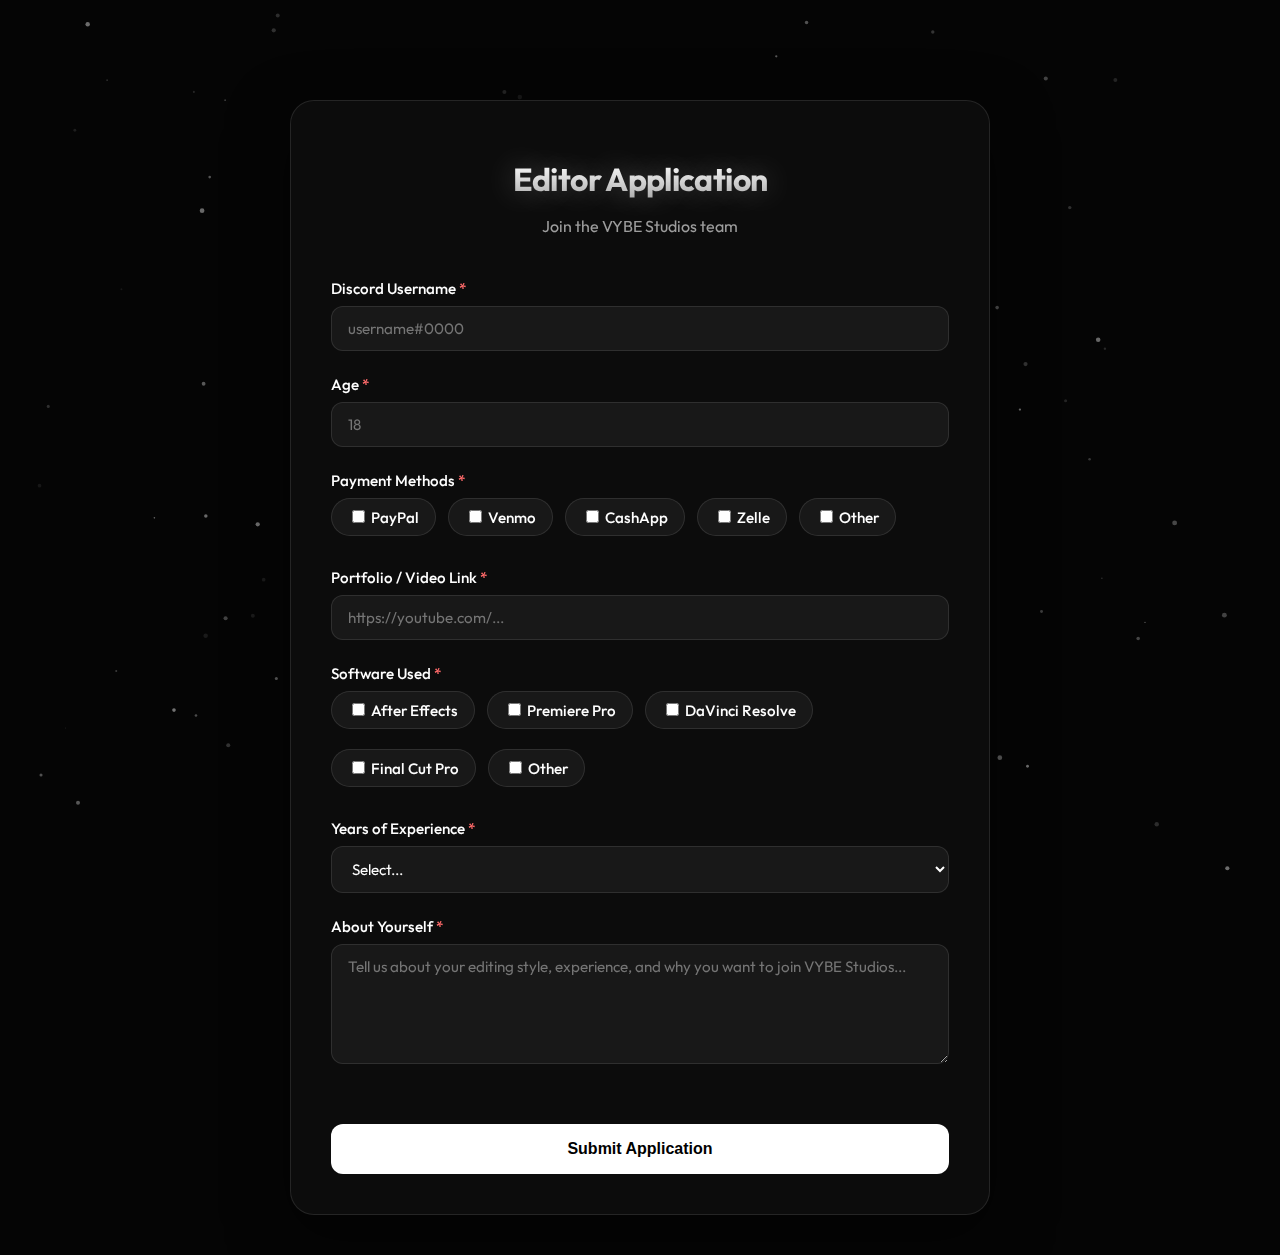
<file: apply.html>
<!doctype html>
<html lang="en">

<head>
    <meta charset="UTF-8" />
    <meta name="viewport" content="width=device-width, initial-scale=1" />
    <title>Editor Application — VYBE Studios</title>

    <!-- Favicon -->
    <link rel="icon" type="image/png" href="logo_new.png">
    <link rel="shortcut icon" type="image/png" href="logo_new.png">
    <link rel="apple-touch-icon" href="logo_new.png">

    <link rel="preconnect" href="https://fonts.googleapis.com">
    <link rel="preconnect" href="https://fonts.gstatic.com" crossorigin>
    <link href="https://fonts.googleapis.com/css2?family=Outfit:wght@300;500;700&display=swap" rel="stylesheet">

    <link rel="stylesheet" href="style.css">
    <style>
        .application-container {
            min-height: 100vh;
            display: flex;
            align-items: center;
            justify-content: center;
            padding: 100px 20px 40px;
        }

        .application-form {
            max-width: 700px;
            width: 100%;
            background: rgba(255, 255, 255, 0.03);
            backdrop-filter: blur(30px);
            -webkit-backdrop-filter: blur(30px);
            border: 1px solid rgba(255, 255, 255, 0.1);
            border-radius: 24px;
            padding: 40px;
            box-shadow: 0 20px 60px rgba(0, 0, 0, 0.5);
        }

        .application-form h1 {
            font-size: 2rem;
            margin-bottom: 10px;
            text-align: center;
        }

        .application-form .subtitle {
            text-align: center;
            color: rgba(255, 255, 255, 0.6);
            margin-bottom: 40px;
        }

        .form-group {
            margin-bottom: 24px;
        }

        .form-group label {
            display: block;
            margin-bottom: 8px;
            font-weight: 500;
            font-size: 0.95rem;
        }

        .form-group label .required {
            color: #ff6b6b;
        }

        .form-group input[type="text"],
        .form-group input[type="number"],
        .form-group input[type="url"],
        .form-group select,
        .form-group textarea {
            width: 100%;
            padding: 12px 16px;
            background: rgba(255, 255, 255, 0.05);
            border: 1px solid rgba(255, 255, 255, 0.1);
            border-radius: 12px;
            color: #fff;
            font-family: 'Outfit', sans-serif;
            font-size: 0.95rem;
            transition: all 0.3s ease;
        }

        .form-group input:focus,
        .form-group select:focus,
        .form-group textarea:focus {
            outline: none;
            border-color: rgba(255, 255, 255, 0.3);
            background: rgba(255, 255, 255, 0.08);
        }

        .form-group textarea {
            resize: vertical;
            min-height: 120px;
        }

        .checkbox-group {
            display: flex;
            flex-wrap: wrap;
            gap: 12px;
            margin-top: 8px;
        }

        .checkbox-item {
            display: flex;
            align-items: center;
            gap: 8px;
            padding: 8px 16px;
            background: rgba(255, 255, 255, 0.05);
            border: 1px solid rgba(255, 255, 255, 0.1);
            border-radius: 20px;
            cursor: pointer;
            transition: all 0.3s ease;
        }

        .checkbox-item:hover {
            background: rgba(255, 255, 255, 0.08);
            border-color: rgba(255, 255, 255, 0.2);
        }

        .checkbox-item input[type="checkbox"] {
            cursor: pointer;
        }

        .submit-btn {
            width: 100%;
            padding: 16px;
            background: #fff;
            color: #000;
            border: none;
            border-radius: 12px;
            font-size: 1rem;
            font-weight: 600;
            cursor: pointer;
            transition: all 0.3s ease;
            margin-top: 32px;
        }

        .submit-btn:hover {
            transform: translateY(-2px);
            box-shadow: 0 8px 30px rgba(255, 255, 255, 0.3);
        }

        .submit-btn:disabled {
            opacity: 0.5;
            cursor: not-allowed;
            transform: none;
        }

        .success-message,
        .error-message {
            padding: 16px;
            border-radius: 12px;
            margin-top: 20px;
            text-align: center;
            display: none;
        }

        .success-message {
            background: rgba(76, 175, 80, 0.2);
            border: 1px solid rgba(76, 175, 80, 0.5);
            color: #4caf50;
        }

        .error-message {
            background: rgba(244, 67, 54, 0.2);
            border: 1px solid rgba(244, 67, 54, 0.5);
            color: #f44336;
        }
    </style>
</head>

<body>
    <canvas id="bg-canvas"></canvas>

    <div class="application-container">
        <form class="application-form" id="applicationForm">
            <h1>Editor Application</h1>
            <p class="subtitle">Join the VYBE Studios team</p>

            <div class="form-group">
                <label>Discord Username <span class="required">*</span></label>
                <input type="text" name="discord" placeholder="username#0000" required>
            </div>

            <div class="form-group">
                <label>Age <span class="required">*</span></label>
                <input type="number" name="age" min="13" max="99" placeholder="18" required>
            </div>

            <div class="form-group">
                <label>Payment Methods <span class="required">*</span></label>
                <div class="checkbox-group">
                    <label class="checkbox-item">
                        <input type="checkbox" name="payment" value="PayPal">
                        <span>PayPal</span>
                    </label>
                    <label class="checkbox-item">
                        <input type="checkbox" name="payment" value="Venmo">
                        <span>Venmo</span>
                    </label>
                    <label class="checkbox-item">
                        <input type="checkbox" name="payment" value="CashApp">
                        <span>CashApp</span>
                    </label>
                    <label class="checkbox-item">
                        <input type="checkbox" name="payment" value="Zelle">
                        <span>Zelle</span>
                    </label>
                    <label class="checkbox-item">
                        <input type="checkbox" name="payment" value="Other">
                        <span>Other</span>
                    </label>
                </div>
            </div>

            <div class="form-group">
                <label>Portfolio / Video Link <span class="required">*</span></label>
                <input type="url" name="portfolio" placeholder="https://youtube.com/..." required>
            </div>

            <div class="form-group">
                <label>Software Used <span class="required">*</span></label>
                <div class="checkbox-group">
                    <label class="checkbox-item">
                        <input type="checkbox" name="software" value="After Effects">
                        <span>After Effects</span>
                    </label>
                    <label class="checkbox-item">
                        <input type="checkbox" name="software" value="Premiere Pro">
                        <span>Premiere Pro</span>
                    </label>
                    <label class="checkbox-item">
                        <input type="checkbox" name="software" value="DaVinci Resolve">
                        <span>DaVinci Resolve</span>
                    </label>
                    <label class="checkbox-item">
                        <input type="checkbox" name="software" value="Final Cut Pro">
                        <span>Final Cut Pro</span>
                    </label>
                    <label class="checkbox-item">
                        <input type="checkbox" name="software" value="Other">
                        <span>Other</span>
                    </label>
                </div>
            </div>

            <div class="form-group">
                <label>Years of Experience <span class="required">*</span></label>
                <select name="experience" required>
                    <option value="">Select...</option>
                    <option value="Less than 1 year">Less than 1 year</option>
                    <option value="1-2 years">1-2 years</option>
                    <option value="2-3 years">2-3 years</option>
                    <option value="3-5 years">3-5 years</option>
                    <option value="5+ years">5+ years</option>
                </select>
            </div>

            <div class="form-group">
                <label>About Yourself <span class="required">*</span></label>
                <textarea name="about"
                    placeholder="Tell us about your editing style, experience, and why you want to join VYBE Studios..."
                    required></textarea>
            </div>

            <button type="submit" class="submit-btn">Submit Application</button>

            <div class="success-message" id="successMessage">
                ✓ Application submitted successfully! We'll review it and get back to you soon.
            </div>
            <div class="error-message" id="errorMessage">
                ✗ Failed to submit application. Please try again.
            </div>
        </form>
    </div>

    <script>
        // Initialize background
        const canvas = document.getElementById('bg-canvas');
        const ctx = canvas.getContext('2d');
        let width, height, particles = [];
        const mouse = { x: -1000, y: -1000 };

        const resize = () => {
            width = window.innerWidth;
            height = window.innerHeight;
            canvas.width = width;
            canvas.height = height;
            initParticles();
        };

        window.addEventListener('resize', resize);
        window.addEventListener('mousemove', (e) => {
            mouse.x = e.clientX;
            mouse.y = e.clientY;
        });

        class Particle {
            constructor() {
                this.reset();
                this.x = Math.random() * width;
                this.y = Math.random() * height;
            }
            reset() {
                this.x = Math.random() * width;
                this.y = Math.random() * height;
                this.size = Math.random() * 2 + 0.5;
                this.baseX = this.x;
                this.baseY = this.y;
                this.density = (Math.random() * 30) + 1;
                this.alpha = Math.random() * 0.4 + 0.05;
            }
            update() {
                let dx = mouse.x - this.x;
                let dy = mouse.y - this.y;
                let distance = Math.sqrt(dx * dx + dy * dy);
                let maxDist = 250;
                if (distance < maxDist) {
                    const force = (maxDist - distance) / maxDist;
                    this.x -= (dx / distance) * force * this.density;
                    this.y -= (dy / distance) * force * this.density;
                } else {
                    if (this.x !== this.baseX) this.x -= (this.x - this.baseX) / 30;
                    if (this.y !== this.baseY) this.y -= (this.y - this.baseY) / 30;
                }
            }
            draw() {
                ctx.fillStyle = `rgba(255,255,255,${this.alpha})`;
                ctx.beginPath();
                ctx.arc(this.x, this.y, this.size, 0, Math.PI * 2);
                ctx.fill();
            }
        }

        function initParticles() {
            particles = [];
            for (let i = 0; i < (width * height) / 10000; i++) particles.push(new Particle());
        }

        function animate() {
            ctx.clearRect(0, 0, width, height);
            particles.forEach(p => { p.update(); p.draw(); });
            requestAnimationFrame(animate);
        }

        resize();
        animate();

        // Form submission
        const form = document.getElementById('applicationForm');
        const successMessage = document.getElementById('successMessage');
        const errorMessage = document.getElementById('errorMessage');

        form.addEventListener('submit', async (e) => {
            e.preventDefault();

            // ⚠️ REPLACE THIS WITH YOUR DISCORD WEBHOOK URL ⚠️
            const WEBHOOK_URL = 'https://discord.com/api/webhooks/1460462913192988716/v8aI7eW9YoX-3L6nl3ozpSFr6FKjEBEW90zVAYu8B5Q142-YQiVgswzzOtae4792ALX_';

            if (WEBHOOK_URL === 'YOUR_DISCORD_WEBHOOK_URL_HERE') {
                alert('Please configure the Discord webhook URL in apply.html');
                return;
            }

            const formData = new FormData(form);
            const data = {};

            // Get text inputs
            data.discord = formData.get('discord');
            data.age = formData.get('age');
            data.portfolio = formData.get('portfolio');
            data.experience = formData.get('experience');
            data.about = formData.get('about');

            // Get checkboxes
            data.payment = formData.getAll('payment').join(', ') || 'None selected';
            data.software = formData.getAll('software').join(', ') || 'None selected';

            // Validate at least one payment method
            if (data.payment === 'None selected') {
                alert('Please select at least one payment method');
                return;
            }

            // Validate at least one software
            if (data.software === 'None selected') {
                alert('Please select at least one software');
                return;
            }

            // Create Discord embed
            const embed = {
                embeds: [{
                    title: '📝 New Editor Application',
                    color: 0x5865F2,
                    fields: [
                        { name: '👤 Discord', value: data.discord, inline: true },
                        { name: '🎂 Age', value: data.age, inline: true },
                        { name: '💳 Payment Methods', value: data.payment, inline: false },
                        { name: '🎬 Portfolio', value: data.portfolio, inline: false },
                        { name: '🛠️ Software', value: data.software, inline: false },
                        { name: '📅 Experience', value: data.experience, inline: true },
                        { name: '📄 About', value: data.about.substring(0, 1024), inline: false }
                    ],
                    timestamp: new Date().toISOString(),
                    footer: { text: 'VYBE Studios Applications' }
                }]
            };

            // Disable submit button
            const submitBtn = form.querySelector('.submit-btn');
            submitBtn.disabled = true;
            submitBtn.textContent = 'Submitting...';

            try {
                const response = await fetch(WEBHOOK_URL, {
                    method: 'POST',
                    headers: { 'Content-Type': 'application/json' },
                    body: JSON.stringify(embed)
                });

                if (response.ok) {
                    successMessage.style.display = 'block';
                    errorMessage.style.display = 'none';
                    form.reset();
                    setTimeout(() => {
                        successMessage.style.display = 'none';
                    }, 5000);
                } else {
                    throw new Error('Webhook failed');
                }
            } catch (error) {
                errorMessage.style.display = 'block';
                successMessage.style.display = 'none';
                console.error('Submission error:', error);
            } finally {
                submitBtn.disabled = false;
                submitBtn.textContent = 'Submit Application';
            }
        });
    </script>
</body>

</html>
</file>
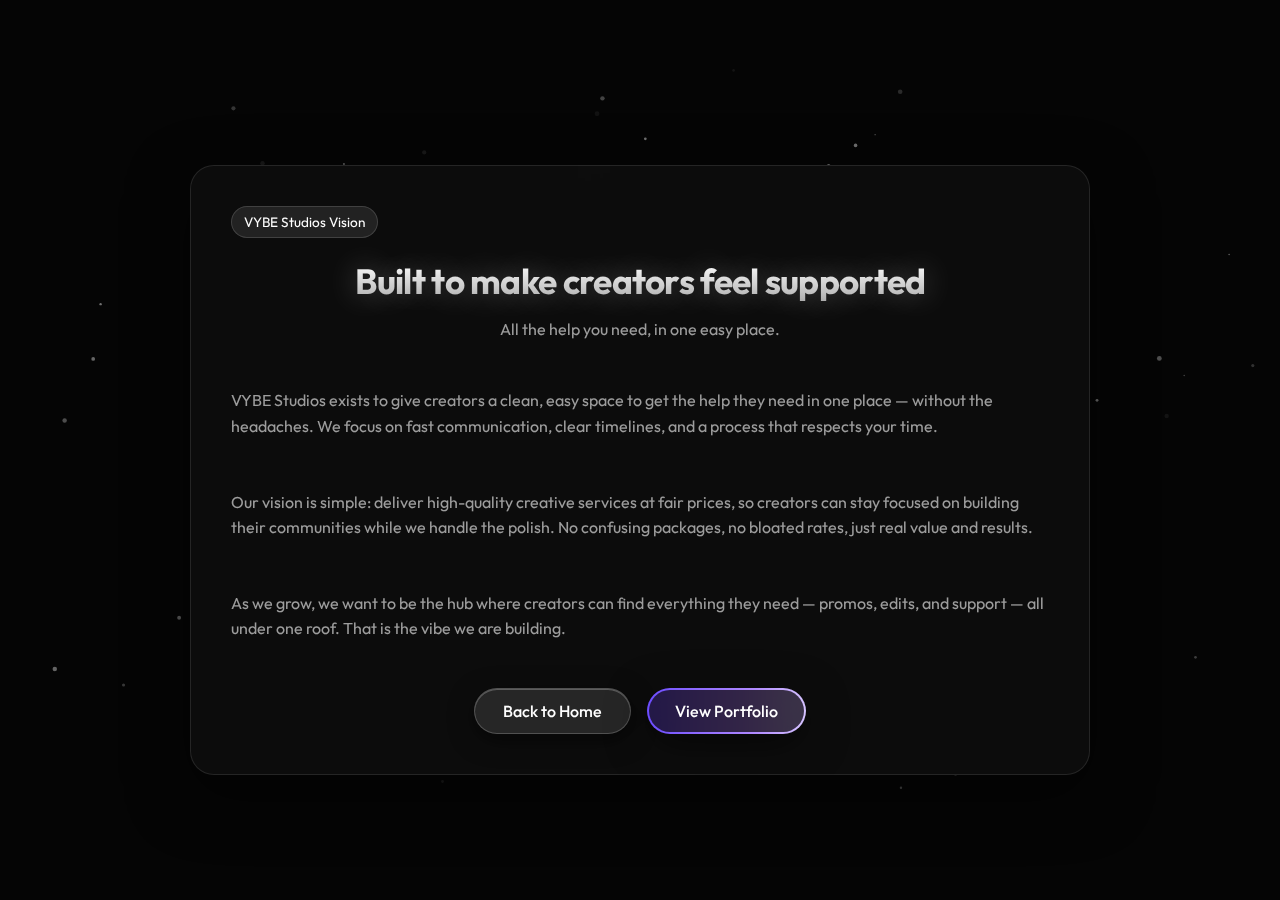
<file: info.html>
<!doctype html>
<html lang="en">

<head>
    <meta charset="UTF-8" />
    <meta name="viewport" content="width=device-width, initial-scale=1" />
    <title>Vision - VYBE Studios</title>

    <!-- Favicon -->
    <link rel="icon" type="image/png" href="logo_new.png">
    <link rel="shortcut icon" type="image/png" href="logo_new.png">
    <link rel="apple-touch-icon" href="logo_new.png">

    <link rel="preconnect" href="https://fonts.googleapis.com">
    <link rel="preconnect" href="https://fonts.gstatic.com" crossorigin>
    <link href="https://fonts.googleapis.com/css2?family=Outfit:wght@300;500;700&display=swap" rel="stylesheet">

    <link rel="stylesheet" href="style.css">
    <style>
        .info-container {
            min-height: 100vh;
            display: flex;
            align-items: center;
            justify-content: center;
            padding: 100px 20px 60px;
        }

        .info-panel {
            max-width: 900px;
            width: 100%;
            background: rgba(255, 255, 255, 0.03);
            backdrop-filter: blur(30px);
            -webkit-backdrop-filter: blur(30px);
            border: 1px solid rgba(255, 255, 255, 0.1);
            border-radius: 24px;
            padding: 40px;
            box-shadow: 0 20px 60px rgba(0, 0, 0, 0.5);
        }

        .info-panel h1 {
            font-size: 2.2rem;
            margin: 0 0 14px 0;
            text-align: center;
        }

        .info-panel .subtitle {
            text-align: center;
            color: rgba(255, 255, 255, 0.6);
            margin-bottom: 30px;
        }

        .info-copy {
            display: grid;
            gap: 18px;
            color: rgba(255, 255, 255, 0.75);
            line-height: 1.7;
            font-size: 1rem;
        }

        .info-pill {
            display: inline-flex;
            align-items: center;
            gap: 8px;
            padding: 6px 12px;
            border-radius: 100px;
            border: 1px solid rgba(255, 255, 255, 0.15);
            font-size: 0.85rem;
            background: rgba(255, 255, 255, 0.06);
            backdrop-filter: blur(12px) saturate(140%);
            margin: 0 auto 24px;
        }

        .info-actions {
            display: flex;
            justify-content: center;
            gap: 16px;
            margin-top: 30px;
            flex-wrap: wrap;
        }
    </style>
</head>

<body>
    <canvas id="bg-canvas"></canvas>

    <div class="info-container">
        <div class="info-panel">
            <div class="info-pill">VYBE Studios Vision</div>
            <h1>Built to make creators feel supported</h1>
            <p class="subtitle">All the help you need, in one easy place.</p>

            <div class="info-copy">
                <p>
                    VYBE Studios exists to give creators a clean, easy space to get the help they need in one place —
                    without the headaches. We focus on fast communication, clear timelines, and a process that respects
                    your time.
                </p>
                <p>
                    Our vision is simple: deliver high-quality creative services at fair prices, so creators can stay
                    focused on building their communities while we handle the polish. No confusing packages, no bloated
                    rates, just real value and results.
                </p>
                <p>
                    As we grow, we want to be the hub where creators can find everything they need — promos, edits, and
                    support — all under one roof. That is the vibe we are building.
                </p>
            </div>

            <div class="info-actions">
                <a class="btn" href="index.html">Back to Home</a>
                <a class="btn btn-rainbow" href="portfolio.html">
                    <span style="position:relative; z-index:2;">View Portfolio</span>
                </a>
            </div>
        </div>
    </div>

    <script>
        // Initialize background
        const canvas = document.getElementById('bg-canvas');
        const ctx = canvas.getContext('2d');
        let width, height, particles = [];
        const mouse = { x: -1000, y: -1000 };

        const resize = () => {
            width = window.innerWidth;
            height = window.innerHeight;
            canvas.width = width;
            canvas.height = height;
            initParticles();
        };

        window.addEventListener('resize', resize);
        window.addEventListener('mousemove', (e) => {
            mouse.x = e.clientX;
            mouse.y = e.clientY;
        });

        class Particle {
            constructor() {
                this.reset();
                this.x = Math.random() * width;
                this.y = Math.random() * height;
            }
            reset() {
                this.x = Math.random() * width;
                this.y = Math.random() * height;
                this.size = Math.random() * 2 + 0.5;
                this.baseX = this.x;
                this.baseY = this.y;
                this.density = (Math.random() * 30) + 1;
                this.alpha = Math.random() * 0.4 + 0.05;
            }
            update() {
                let dx = mouse.x - this.x;
                let dy = mouse.y - this.y;
                let distance = Math.sqrt(dx * dx + dy * dy);
                let maxDist = 250;
                if (distance < maxDist) {
                    const force = (maxDist - distance) / maxDist;
                    this.x -= (dx / distance) * force * this.density;
                    this.y -= (dy / distance) * force * this.density;
                } else {
                    if (this.x !== this.baseX) this.x -= (this.x - this.baseX) / 30;
                    if (this.y !== this.baseY) this.y -= (this.y - this.baseY) / 30;
                }
            }
            draw() {
                ctx.fillStyle = `rgba(255,255,255,${this.alpha})`;
                ctx.beginPath();
                ctx.arc(this.x, this.y, this.size, 0, Math.PI * 2);
                ctx.fill();
            }
        }

        function initParticles() {
            particles = [];
            for (let i = 0; i < (width * height) / 10000; i++) particles.push(new Particle());
        }

        function animate() {
            ctx.clearRect(0, 0, width, height);
            particles.forEach(p => { p.update(); p.draw(); });
            requestAnimationFrame(animate);
        }

        resize();
        animate();
    </script>
</body>

</html>
</file>
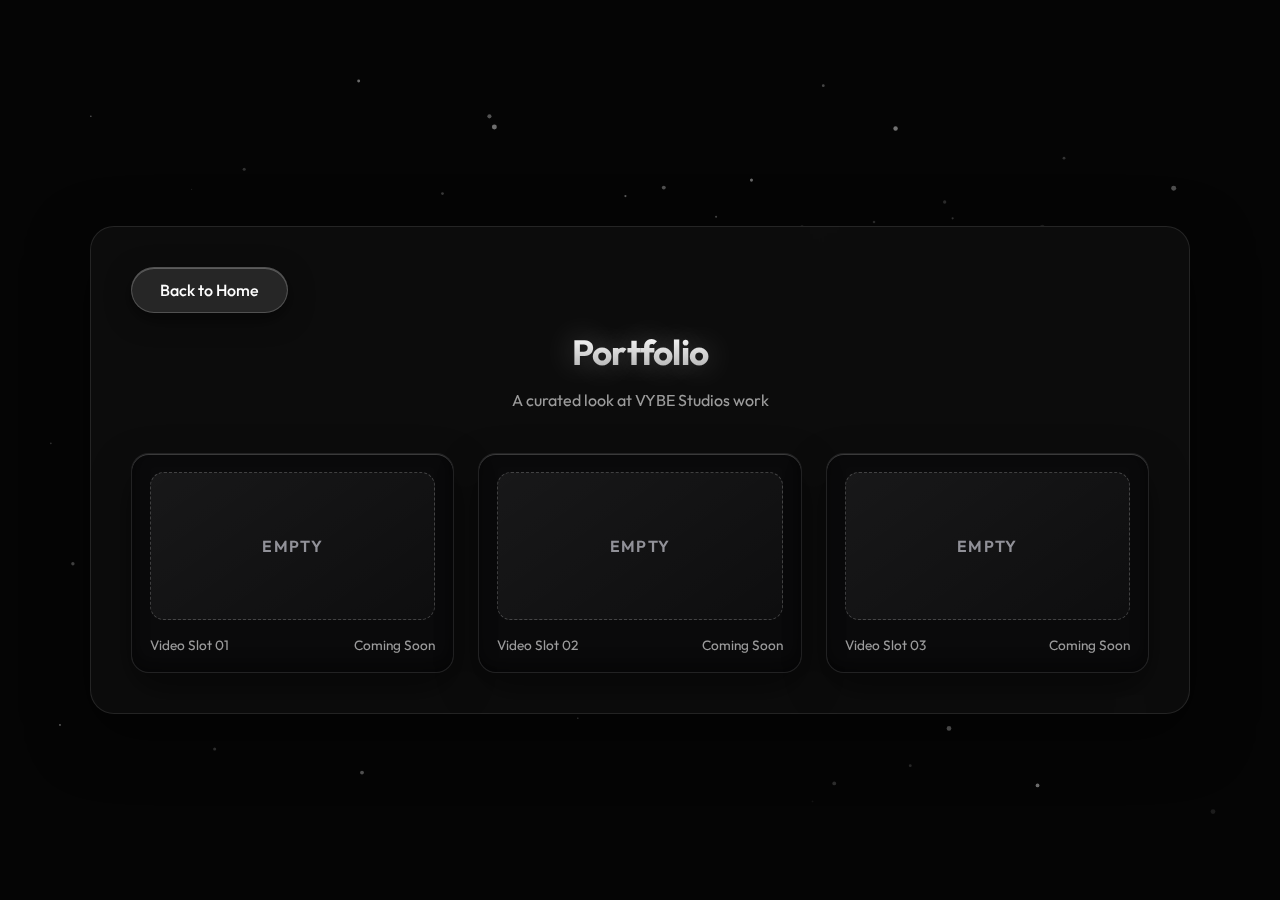
<file: portfolio.html>
<!doctype html>
<html lang="en">

<head>
    <meta charset="UTF-8" />
    <meta name="viewport" content="width=device-width, initial-scale=1" />
    <title>Portfolio - VYBE Studios</title>

    <!-- Favicon -->
    <link rel="icon" type="image/png" href="logo_new.png">
    <link rel="shortcut icon" type="image/png" href="logo_new.png">
    <link rel="apple-touch-icon" href="logo_new.png">

    <link rel="preconnect" href="https://fonts.googleapis.com">
    <link rel="preconnect" href="https://fonts.gstatic.com" crossorigin>
    <link href="https://fonts.googleapis.com/css2?family=Outfit:wght@300;500;700&display=swap" rel="stylesheet">

    <link rel="stylesheet" href="style.css">
    <style>
        .portfolio-container {
            min-height: 100vh;
            display: flex;
            align-items: center;
            justify-content: center;
            padding: 100px 20px 60px;
        }

        .portfolio-panel {
            max-width: 1100px;
            width: 100%;
            background: rgba(255, 255, 255, 0.03);
            backdrop-filter: blur(30px);
            -webkit-backdrop-filter: blur(30px);
            border: 1px solid rgba(255, 255, 255, 0.1);
            border-radius: 24px;
            padding: 40px;
            box-shadow: 0 20px 60px rgba(0, 0, 0, 0.5);
        }

        .portfolio-panel h1 {
            font-size: 2.2rem;
            margin: 0 0 10px 0;
            text-align: center;
        }

        .portfolio-panel .subtitle {
            text-align: center;
            color: rgba(255, 255, 255, 0.6);
            margin-bottom: 40px;
        }

        .portfolio-grid {
            display: grid;
            grid-template-columns: repeat(auto-fit, minmax(260px, 1fr));
            gap: 24px;
        }

        .portfolio-card {
            background: rgba(10, 10, 12, 0.6);
            border: 1px solid rgba(255, 255, 255, 0.1);
            border-radius: 18px;
            padding: 18px;
            min-height: 220px;
            display: flex;
            flex-direction: column;
            justify-content: space-between;
            box-shadow:
                0 16px 40px rgba(0, 0, 0, 0.45),
                inset 0 1px 0 rgba(255, 255, 255, 0.2),
                inset 0 -6px 16px rgba(0, 0, 0, 0.5);
        }

        .video-slot {
            flex: 1;
            border-radius: 14px;
            background: linear-gradient(145deg, rgba(255, 255, 255, 0.06), rgba(255, 255, 255, 0.02));
            border: 1px dashed rgba(255, 255, 255, 0.2);
            display: flex;
            align-items: center;
            justify-content: center;
            color: rgba(200, 200, 210, 0.7);
            font-weight: 600;
            letter-spacing: 0.08em;
            text-transform: uppercase;
            padding: 20px;
            text-align: center;
        }

        .portfolio-meta {
            margin-top: 16px;
            display: flex;
            align-items: center;
            justify-content: space-between;
            color: rgba(255, 255, 255, 0.6);
            font-size: 0.85rem;
        }
    </style>
</head>

<body>
    <canvas id="bg-canvas"></canvas>

    <div class="portfolio-container">
        <div class="portfolio-panel">
            <a class="btn" href="index.html" style="margin-bottom: 20px;">Back to Home</a>
            <h1>Portfolio</h1>
            <p class="subtitle">A curated look at VYBE Studios work</p>

            <div class="portfolio-grid">
                <div class="portfolio-card">
                    <div class="video-slot">Empty</div>
                    <div class="portfolio-meta">
                        <span>Video Slot 01</span>
                        <span>Coming Soon</span>
                    </div>
                </div>
                <div class="portfolio-card">
                    <div class="video-slot">Empty</div>
                    <div class="portfolio-meta">
                        <span>Video Slot 02</span>
                        <span>Coming Soon</span>
                    </div>
                </div>
                <div class="portfolio-card">
                    <div class="video-slot">Empty</div>
                    <div class="portfolio-meta">
                        <span>Video Slot 03</span>
                        <span>Coming Soon</span>
                    </div>
                </div>
            </div>
        </div>
    </div>

    <script>
        // Initialize background
        const canvas = document.getElementById('bg-canvas');
        const ctx = canvas.getContext('2d');
        let width, height, particles = [];
        const mouse = { x: -1000, y: -1000 };

        const resize = () => {
            width = window.innerWidth;
            height = window.innerHeight;
            canvas.width = width;
            canvas.height = height;
            initParticles();
        };

        window.addEventListener('resize', resize);
        window.addEventListener('mousemove', (e) => {
            mouse.x = e.clientX;
            mouse.y = e.clientY;
        });

        class Particle {
            constructor() {
                this.reset();
                this.x = Math.random() * width;
                this.y = Math.random() * height;
            }
            reset() {
                this.x = Math.random() * width;
                this.y = Math.random() * height;
                this.size = Math.random() * 2 + 0.5;
                this.baseX = this.x;
                this.baseY = this.y;
                this.density = (Math.random() * 30) + 1;
                this.alpha = Math.random() * 0.4 + 0.05;
            }
            update() {
                let dx = mouse.x - this.x;
                let dy = mouse.y - this.y;
                let distance = Math.sqrt(dx * dx + dy * dy);
                let maxDist = 250;
                if (distance < maxDist) {
                    const force = (maxDist - distance) / maxDist;
                    this.x -= (dx / distance) * force * this.density;
                    this.y -= (dy / distance) * force * this.density;
                } else {
                    if (this.x !== this.baseX) this.x -= (this.x - this.baseX) / 30;
                    if (this.y !== this.baseY) this.y -= (this.y - this.baseY) / 30;
                }
            }
            draw() {
                ctx.fillStyle = `rgba(255,255,255,${this.alpha})`;
                ctx.beginPath();
                ctx.arc(this.x, this.y, this.size, 0, Math.PI * 2);
                ctx.fill();
            }
        }

        function initParticles() {
            particles = [];
            for (let i = 0; i < (width * height) / 10000; i++) particles.push(new Particle());
        }

        function animate() {
            ctx.clearRect(0, 0, width, height);
            particles.forEach(p => { p.update(); p.draw(); });
            requestAnimationFrame(animate);
        }

        resize();
        animate();
    </script>
</body>

</html>
</file>
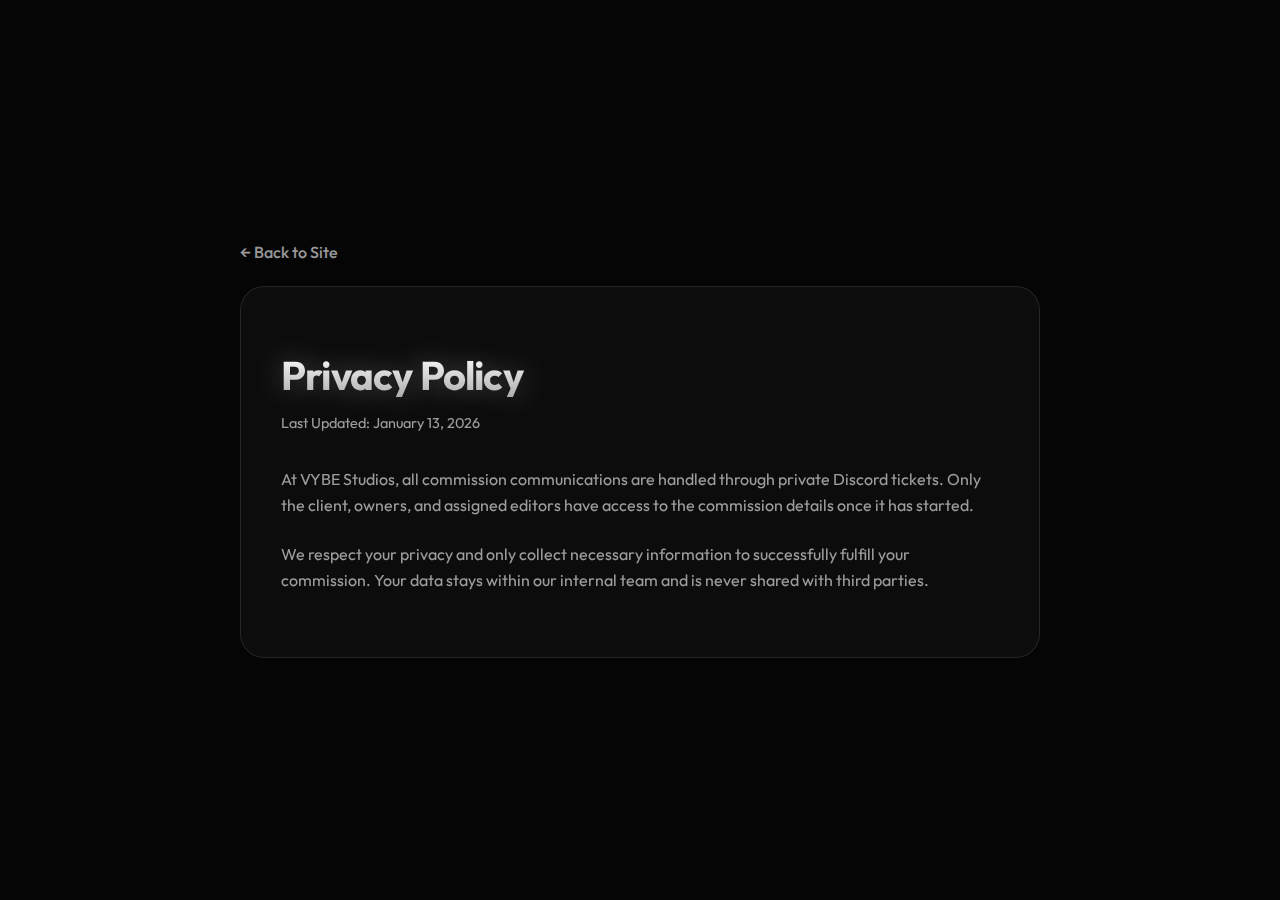
<file: pp.html>
<!DOCTYPE html>
<html lang="en">

<head>
    <meta charset="UTF-8">
    <meta name="viewport" content="width=device-width, initial-scale=1.0">
    <title>Privacy Policy — VYBE Studios</title>

    <!-- Favicon -->
    <link rel="icon" type="image/png" href="logo_new.png">
    <link rel="shortcut icon" type="image/png" href="logo_new.png">
    <link rel="apple-touch-icon" href="logo_new.png">

    <link rel="preconnect" href="https://fonts.googleapis.com">
    <link rel="preconnect" href="https://fonts.gstatic.com" crossorigin>
    <link href="https://fonts.googleapis.com/css2?family=Outfit:wght@300;400;500;600;700&display=swap" rel="stylesheet">
    <link rel="stylesheet" href="style.css">
    <style>
        body {
            background: #050505;
            display: flex;
            align-items: center;
            justify-content: center;
            min-height: 100vh;
            padding: 40px 20px;
        }

        .policy-container {
            max-width: 800px;
            width: 100%;
        }

        .back-btn {
            display: inline-flex;
            align-items: center;
            gap: 8px;
            color: rgba(255, 255, 255, 0.6);
            text-decoration: none;
            margin-bottom: 24px;
            font-weight: 500;
            transition: color 0.3s;
        }

        .back-btn:hover {
            color: #fff;
        }

        .policy-card {
            background: rgba(255, 255, 255, 0.03);
            backdrop-filter: blur(30px);
            -webkit-backdrop-filter: blur(30px);
            border: 1px solid rgba(255, 255, 255, 0.1);
            border-radius: 24px;
            padding: 40px;
            line-height: 1.8;
            color: rgba(255, 255, 255, 0.9);
        }

        h1 {
            font-size: 2.5rem;
            margin-bottom: 0.5rem;
            background: linear-gradient(to bottom, #fff, #aaa);
            -webkit-background-clip: text;
            -webkit-text-fill-color: transparent;
        }

        .last-updated {
            color: var(--text-dim);
            margin-bottom: 2rem;
            font-size: 0.9rem;
        }

        p {
            margin-bottom: 1.5rem;
        }
    </style>
</head>

<body>
    <div class="policy-container">
        <a href="index.html" class="back-btn">← Back to Site</a>

        <div class="policy-card">
            <h1>Privacy Policy</h1>
            <p class="last-updated">Last Updated: January 13, 2026</p>

            <p>At VYBE Studios, all commission communications are handled through private Discord tickets. Only the
                client, owners, and assigned editors have access to the commission details once it has started.</p>

            <p>We respect your privacy and only collect necessary information to successfully
                fulfill your commission. Your data stays within our internal team and is never shared with third
                parties.
            </p>
        </div>
    </div>
</body>

</html>
</file>
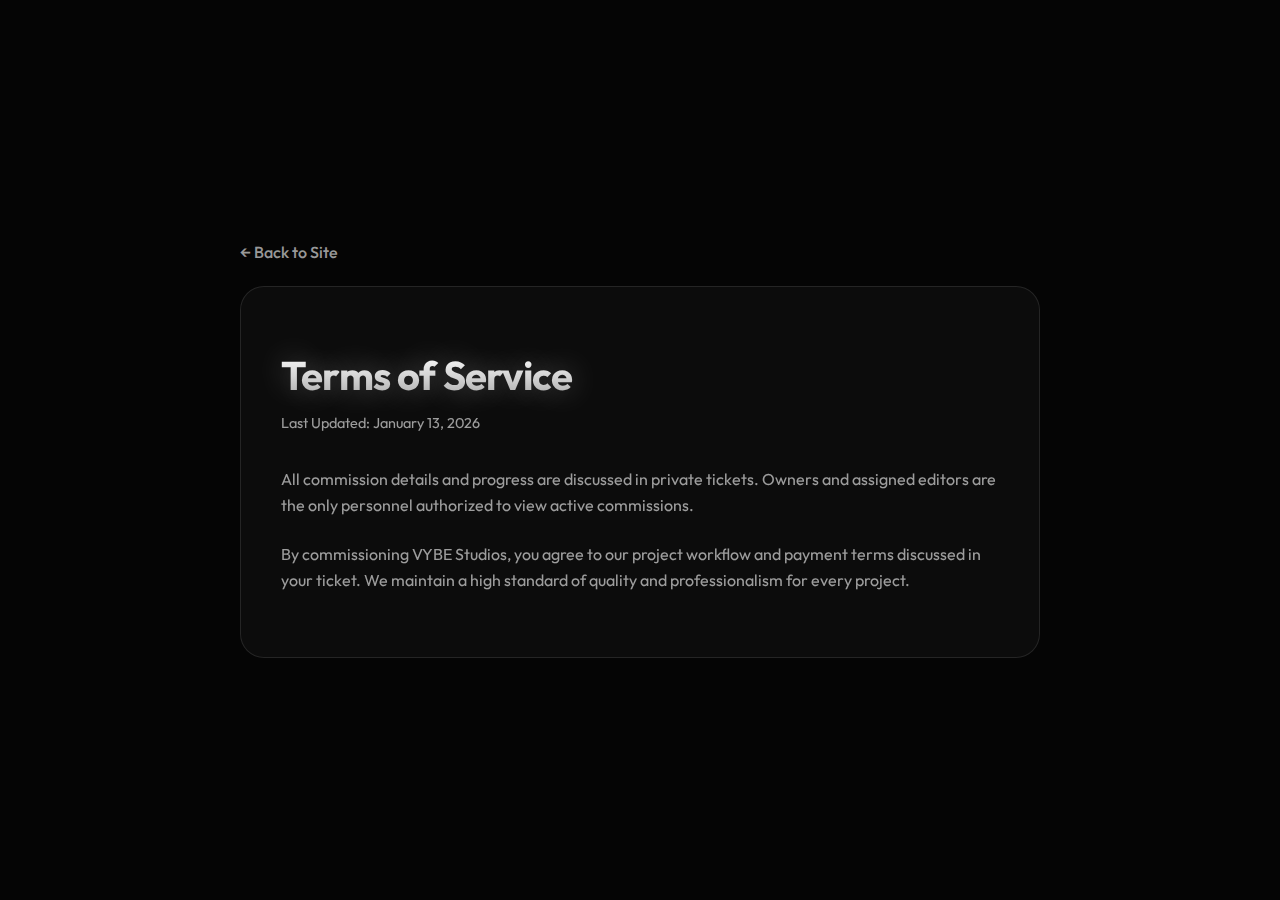
<file: tos.html>
<!DOCTYPE html>
<html lang="en">

<head>
    <meta charset="UTF-8">
    <meta name="viewport" content="width=device-width, initial-scale=1.0">
    <title>Terms of Service — VYBE Studios</title>

    <!-- Favicon -->
    <link rel="icon" type="image/png" href="logo_new.png">
    <link rel="shortcut icon" type="image/png" href="logo_new.png">
    <link rel="apple-touch-icon" href="logo_new.png">

    <link rel="preconnect" href="https://fonts.googleapis.com">
    <link rel="preconnect" href="https://fonts.gstatic.com" crossorigin>
    <link href="https://fonts.googleapis.com/css2?family=Outfit:wght@300;400;500;600;700&display=swap" rel="stylesheet">
    <link rel="stylesheet" href="style.css">
    <style>
        body {
            background: #050505;
            display: flex;
            align-items: center;
            justify-content: center;
            min-height: 100vh;
            padding: 40px 20px;
        }

        .policy-container {
            max-width: 800px;
            width: 100%;
        }

        .back-btn {
            display: inline-flex;
            align-items: center;
            gap: 8px;
            color: rgba(255, 255, 255, 0.6);
            text-decoration: none;
            margin-bottom: 24px;
            font-weight: 500;
            transition: color 0.3s;
        }

        .back-btn:hover {
            color: #fff;
        }

        .policy-card {
            background: rgba(255, 255, 255, 0.03);
            backdrop-filter: blur(30px);
            -webkit-backdrop-filter: blur(30px);
            border: 1px solid rgba(255, 255, 255, 0.1);
            border-radius: 24px;
            padding: 40px;
            line-height: 1.8;
            color: rgba(255, 255, 255, 0.9);
        }

        h1 {
            font-size: 2.5rem;
            margin-bottom: 0.5rem;
            background: linear-gradient(to bottom, #fff, #aaa);
            -webkit-background-clip: text;
            -webkit-text-fill-color: transparent;
        }

        .last-updated {
            color: var(--text-dim);
            margin-bottom: 2rem;
            font-size: 0.9rem;
        }

        p {
            margin-bottom: 1.5rem;
        }
    </style>
</head>

<body>
    <div class="policy-container">
        <a href="index.html" class="back-btn">← Back to Site</a>

        <div class="policy-card">
            <h1>Terms of Service</h1>
            <p class="last-updated">Last Updated: January 13, 2026</p>

            <p>All commission details and progress are discussed in private tickets. Owners and assigned editors are the
                only personnel authorized to view active commissions.</p>

            <p>By commissioning VYBE Studios, you agree to our project workflow and payment
                terms discussed in your ticket. We maintain a high standard of quality and professionalism for every
                project.</p>
        </div>
    </div>
</body>

</html>
</file>
<file: style.css>
:root {
    --bg: #050505;
    --text: #ffffff;
    --text-dim: rgba(255, 255, 255, 0.6);
    --accent: #ffffff;
    --accent-purple: #8f6bff;
    --accent-lavender: #d7c6ff;
    --glass-bg: rgba(255, 255, 255, 0.08);
    --panel: rgba(255, 255, 255, 0.03);
    --border: rgba(255, 255, 255, 0.1);
    --gloss-highlight: rgba(255, 255, 255, 0.15);
    --font-heading: 'Outfit', sans-serif;
    --font-body: 'Outfit', sans-serif;
    --ease-smooth: cubic-bezier(0.16, 1, 0.3, 1);
}

html.lenis {
    height: auto;
}

.lenis.lenis-smooth {
    scroll-behavior: auto !important;
}

.lenis.lenis-smooth [data-lenis-prevent] {
    overscroll-behavior: contain;
}

.lenis.lenis-stopped {
    overflow: hidden;
}

.lenis.lenis-scrolling iframe {
    pointer-events: none;
}

* {
    box-sizing: border-box;
}

body {
    margin: 0;
    background-color: var(--bg);
    color: var(--text);
    font-family: var(--font-body);
    overflow-x: hidden;
    cursor: default;
}

#site-content {
    opacity: 1;
    transition: opacity 1.8s var(--ease-smooth);
}

body.site-hidden #site-content {
    opacity: 0;
}

body.site-ready #site-content {
    opacity: 1;
}

#bg-canvas {
    position: fixed;
    top: 0;
    left: 0;
    width: 100%;
    height: 100%;
    z-index: -1;
    pointer-events: none;
}

/* Splash */
#splash {
    position: fixed;
    inset: 0;
    background: radial-gradient(circle at 50% 30%, rgba(90, 90, 120, 0.15), rgba(0, 0, 0, 0.98) 60%);
    z-index: 1000;
    display: flex;
    align-items: center;
    justify-content: center;
    transition: opacity 0.8s var(--ease-smooth);
    overflow: hidden;
}

.warp-backdrop {
    position: absolute;
    inset: -20%;
    z-index: 0;
    pointer-events: none;
}

.warp-stars,
.warp-tunnel,
.warp-streaks {
    position: absolute;
    inset: 0;
}

.warp-stars {
    background-image:
        radial-gradient(rgba(255, 255, 255, 0.8) 1px, transparent 1px),
        radial-gradient(rgba(143, 107, 255, 0.6) 1px, transparent 1px);
    background-size: 180px 180px, 240px 240px;
    background-position: 0 0, 80px 120px;
    opacity: 0.35;
    animation: starsDrift 12s linear infinite;
}

.warp-tunnel {
    background: repeating-radial-gradient(circle at center,
            rgba(255, 255, 255, 0.2) 0 1px,
            rgba(255, 255, 255, 0) 1px 26px);
    opacity: 0.55;
    mix-blend-mode: screen;
    animation: tunnelZoom 3.2s linear infinite;
}

.warp-streaks {
    background: repeating-linear-gradient(95deg,
            rgba(255, 255, 255, 0.25) 0 2px,
            rgba(255, 255, 255, 0) 2px 24px);
    opacity: 0.25;
    filter: blur(0.5px);
    transform: rotate(-6deg) scale(1.1);
    animation: streaksMove 1.4s linear infinite;
}

.splash-content {
    position: relative;
    z-index: 2;
}

.splash-content {
    display: flex;
    flex-direction: column;
    align-items: center;
    transition: opacity 0.8s var(--ease-smooth), transform 0.8s var(--ease-smooth);
}

.splash-logo {
    width: 100px;
    height: auto;
    margin-bottom: 20px;
    filter: drop-shadow(0 0 20px rgba(255, 255, 255, 0.4));
    animation: pulseLogo 3s infinite ease-in-out;
}

@keyframes logoEnter {
    0% {
        transform: scale(1) translateY(0);
        filter: drop-shadow(0 0 22px rgba(255, 255, 255, 0.45));
    }

    45% {
        transform: scale(1.22) rotate(-3deg);
        filter: drop-shadow(0 0 45px rgba(143, 107, 255, 0.8));
    }

    70% {
        transform: scale(0.98) translateY(4px);
        filter: drop-shadow(0 0 28px rgba(143, 107, 255, 0.55));
    }

    100% {
        transform: scale(0.9) translateY(18px);
        filter: drop-shadow(0 0 16px rgba(143, 107, 255, 0.35));
    }
}

.splash-logo.enter-anim {
    animation: logoEnter 1.1s var(--ease-smooth) forwards;
}

@keyframes pulseLogo {

    0%,
    100% {
        transform: scale(1);
        opacity: 0.9;
    }

    50% {
        transform: scale(1.05);
        opacity: 1;
    }
}

.splash-sublevel {
    display: flex;
    flex-direction: column;
    align-items: center;
    gap: 10px;
}

.splash-status {
    font-size: 0.62rem;
    text-transform: uppercase;
    letter-spacing: 0.24em;
    color: rgba(255, 255, 255, 0.6);
}

.loader-track {
    width: clamp(160px, 28vw, 240px);
    height: 4px;
    border-radius: 99px;
    background: rgba(255, 255, 255, 0.1);
    overflow: hidden;
    position: relative;
}

.loader-line {
    position: absolute;
    inset: 0;
    background: linear-gradient(90deg, transparent, rgba(255, 255, 255, 0.9), transparent);
    transform: translateX(-60%);
    animation: hyperLoad 1.4s linear infinite;
    box-shadow: 0 0 12px rgba(255, 255, 255, 0.6);
}

@keyframes hyperLoad {
    to {
        transform: translateX(60%);
    }
}

#splash-quote {
    margin-top: 20px;
    font-style: italic;
    color: rgba(255, 255, 255, 0.75);
    font-size: 0.9rem;
    opacity: 0;
    transition: opacity 1s ease;
    min-height: 1.2em;
    text-align: center;
    max-width: 80%;
}

.enter-btn {
    margin-top: 24px;
    padding: 10px 28px;
    border-radius: 999px;
    border: 1px solid rgba(255, 255, 255, 0.25);
    background: rgba(10, 10, 12, 0.55);
    color: #fff;
    font-weight: 600;
    letter-spacing: 0.02em;
    cursor: pointer;
    opacity: 0;
    transform: translateY(8px);
    transition: opacity 0.4s var(--ease-smooth), transform 0.4s var(--ease-smooth), box-shadow 0.3s ease;
    backdrop-filter: blur(12px) saturate(140%);
    z-index: 3;
}

.enter-btn:hover {
    box-shadow: 0 0 22px rgba(143, 107, 255, 0.35);
    border-color: rgba(143, 107, 255, 0.5);
}

#splash.ready .enter-btn {
    opacity: 1;
    transform: translateY(0);
}

#splash.exit {
    opacity: 0;
}

#splash.exit .splash-content {
    opacity: 0;
    transform: translateY(14px);
}

#splash.warp-jump .warp-tunnel {
    animation: tunnelJump 0.9s var(--ease-smooth) forwards;
}

#splash.warp-jump .warp-streaks {
    animation: streaksJump 0.9s var(--ease-smooth) forwards;
    opacity: 0.9;
}

#splash.warp-jump .warp-stars {
    animation: starsJump 0.9s var(--ease-smooth) forwards;
}

#splash.warp-jump .splash-content {
    opacity: 0;
    transform: scale(0.9) translateY(10px);
    filter: blur(4px);
}

#splash.warp-jump::after {
    content: "";
    position: absolute;
    inset: 0;
    background: radial-gradient(circle, rgba(255, 255, 255, 0.85) 0%, rgba(255, 255, 255, 0) 55%);
    opacity: 0;
    animation: warpFlash 0.8s var(--ease-smooth) forwards;
    pointer-events: none;
}

@keyframes starsDrift {
    to {
        transform: translate3d(-60px, 40px, 0);
    }
}

@keyframes tunnelZoom {
    from {
        transform: scale(1);
    }

    to {
        transform: scale(1.25);
    }
}

@keyframes streaksMove {
    from {
        background-position: 0 0;
    }

    to {
        background-position: 120px 0;
    }
}

@keyframes tunnelJump {
    0% {
        transform: scale(1);
        opacity: 0.6;
    }

    50% {
        transform: scale(1.6);
        opacity: 0.9;
    }

    100% {
        transform: scale(3);
        opacity: 0;
    }
}

@keyframes streaksJump {
    0% {
        transform: rotate(-6deg) scale(1.1);
        opacity: 0.25;
    }

    100% {
        transform: rotate(-6deg) scale(2.4);
        opacity: 0;
    }
}

@keyframes starsJump {
    0% {
        transform: scale(1);
        opacity: 0.35;
    }

    100% {
        transform: scale(1.8);
        opacity: 0;
    }
}

@keyframes warpFlash {
    0% {
        opacity: 0;
    }

    30% {
        opacity: 0.7;
    }

    100% {
        opacity: 0;
    }
}



/* Player */
.music-player {
    position: fixed;
    bottom: 20px;
    left: 20px;
    z-index: 900;
    background: rgba(10, 10, 10, 0.6);
    backdrop-filter: blur(16px);
    border: 1px solid rgba(255, 255, 255, 0.1);
    border-radius: 20px;
    padding: 12px;
    display: flex;
    flex-direction: column;
    gap: 12px;
    box-shadow: 0 10px 40px rgba(0, 0, 0, 0.6);
    transition: width 0.4s var(--ease-smooth), height 0.4s var(--ease-smooth), background 0.3s;
    width: 250px;
    cursor: grab;
}

.music-player:active {
    cursor: grabbing;
}

.player-top {
    display: flex;
    align-items: center;
    gap: 12px;
    pointer-events: none;
}

.mini-controls,
.controls-row,
.volume-row {
    pointer-events: auto;
}

.music-player:hover {
    background: rgba(15, 15, 15, 0.85);
    border-color: rgba(255, 255, 255, 0.2);
}

.disk {
    width: 40px;
    height: 40px;
    border-radius: 50%;
    background: conic-gradient(from 0deg, #333 0%, #fff 50%, #333 100%);
    position: relative;
    box-shadow: 0 0 10px rgba(0, 0, 0, 0.5);
    flex-shrink: 0;
}

.disk::after {
    content: '';
    position: absolute;
    inset: 14px;
    background: #000;
    border-radius: 50%;
}

.spinning {
    animation: spin 4s linear infinite;
    animation-play-state: paused;
}

.spinning.playing {
    animation-play-state: running;
}

@keyframes spin {
    to {
        transform: rotate(360deg);
    }
}

.track-info {
    display: flex;
    flex-direction: column;
    font-size: 0.8rem;
    line-height: 1.3;
    flex-grow: 1;
    overflow: hidden;
}

.track-name {
    font-weight: 600;
    color: #fff;
    white-space: nowrap;
    text-overflow: ellipsis;
    overflow: hidden;
}

.artist-name {
    color: var(--text-dim);
    font-size: 0.7rem;
}

.mini-controls button {
    background: none;
    border: 1px solid rgba(255, 255, 255, 0.1);
    border-radius: 50%;
    width: 30px;
    height: 30px;
    display: flex;
    align-items: center;
    justify-content: center;
    color: #fff;
    cursor: pointer;
    transition: 0.2s;
}

.mini-controls button:hover {
    background: rgba(255, 255, 255, 0.1);
}

.player-expanded.hidden {
    display: none;
}

.player-expanded {
    padding-top: 10px;
    border-top: 1px solid rgba(255, 255, 255, 0.1);
    display: flex;
    flex-direction: column;
    gap: 10px;
    animation: slideDown 0.3s var(--ease-smooth);
}

@keyframes slideDown {
    from {
        opacity: 0;
        transform: translateY(-10px);
    }

    to {
        opacity: 1;
        transform: translateY(0);
    }
}

.controls-row {
    display: flex;
    justify-content: center;
    gap: 16px;
    align-items: center;
}

.controls-row button {
    background: none;
    border: none;
    color: #fff;
    cursor: pointer;
    opacity: 0.7;
    transition: 0.2s;
}

.controls-row button:hover {
    opacity: 1;
    transform: scale(1.1);
}

.main-play svg {
    width: 32px;
    height: 32px;
}

.volume-row {
    display: flex;
    align-items: center;
    gap: 8px;
    color: var(--text-dim);
    padding: 0 4px;
}

.custom-slider {
    flex: 1;
    height: 4px;
    background: rgba(255, 255, 255, 0.2);
    border-radius: 99px;
    position: relative;
    cursor: pointer;
    transition: height 0.2s;
}

.custom-slider:hover {
    height: 6px;
}

.slider-fill {
    background: #fff;
    height: 100%;
    border-radius: 99px;
    position: absolute;
    top: 0;
    left: 0;
    pointer-events: none;
}

.slider-thumb {
    width: 10px;
    height: 10px;
    background: #fff;
    border-radius: 50%;
    position: absolute;
    top: 50%;
    transform: translate(-50%, -50%);
    box-shadow: 0 0 10px rgba(0, 0, 0, 0.5);
    pointer-events: none;
    opacity: 0;
    transition: opacity 0.2s;
}

.custom-slider:hover .slider-thumb {
    opacity: 1;
}

.hidden {
    display: none !important;
}

/* Typography */
h1,
h2,
h3,
h4,
.brand b {
    font-family: var(--font-heading);
    font-weight: 700;
    letter-spacing: -0.02em;
}

h1 {
    font-size: clamp(3rem, 6vw, 4.5rem);
    line-height: 1.1;
    background: linear-gradient(to bottom, #fff, #aaa);
    -webkit-background-clip: text;
    -webkit-text-fill-color: transparent;
    text-shadow: 0 0 30px rgba(255, 255, 255, 0.3);
}

p {
    line-height: 1.6;
    color: var(--text-dim);
}

a {
    text-decoration: none;
    color: inherit;
    transition: all 0.3s var(--ease-smooth);
}

/* Layout */
.wrap {
    width: 100%;
    max-width: 1200px;
    margin: 0 auto;
    padding: 0 24px;
}

section {
    padding: 80px 0;
}

/* Nav */
nav {
    position: fixed;
    top: 0;
    width: 100%;
    padding: 20px 0;
    z-index: 100;
    backdrop-filter: blur(14px) saturate(140%);
    border-bottom: 1px solid rgba(255, 255, 255, 0.05);
    background: rgba(10, 10, 12, 0.2);
    transition: background 0.4s ease, padding 0.4s ease;
}

.nav-inner {
    display: flex;
    justify-content: space-between;
    align-items: center;
}

.brand {
    display: flex;
    align-items: center;
    gap: 12px;
    font-size: 1.2rem;
}

.brand img {
    height: 40px;
    width: auto;
    filter: drop-shadow(0 0 10px rgba(255, 255, 255, 0.5));
}

.nav-links {
    display: flex;
    gap: 32px;
}

.nav-links a {
    font-size: 0.95rem;
    letter-spacing: 0.05em;
    opacity: 0.7;
}

.nav-links a:hover {
    opacity: 1;
    text-shadow: 0 0 8px rgba(255, 255, 255, 0.6);
}

/* Buttons & Rainbow */
.btn {
    display: inline-flex;
    align-items: center;
    justify-content: center;
    padding: 12px 28px;
    border-radius: 99px;
    background: var(--glass-bg);
    border: 1px solid rgba(255, 255, 255, 0.2);
    color: #fff;
    font-weight: 500;
    backdrop-filter: blur(14px) saturate(140%);
    box-shadow: 0 6px 24px rgba(0, 0, 0, 0.55), inset 0 1px 0 rgba(255, 255, 255, 0.25);
    transition: all 0.3s var(--ease-smooth);
    position: relative;
    overflow: hidden;
}

.btn:hover {
    transform: translateY(-2px);
    background: rgba(255, 255, 255, 0.15);
    border-color: rgba(255, 255, 255, 0.4);
    box-shadow: 0 0 20px rgba(255, 255, 255, 0.3);
}

.btn-primary {
    background: rgba(255, 255, 255, 0.9);
    color: #000;
    border: none;
    font-weight: 600;
}

.btn-primary:hover {
    background: #f0f0f0;
    box-shadow: 0 0 30px rgba(255, 255, 255, 0.5);
    transform: translateY(-2px) scale(1.02);
}

.btn-rainbow {
    position: relative;
    background: #000;
    color: #fff;
    border: none;
    border-radius: 99px;
    box-shadow: 0 10px 40px rgba(0, 0, 0, 0.5);
    z-index: 1;
    overflow: hidden;
}

.btn-rainbow::before {
    content: "";
    position: absolute;
    inset: -2px;
    z-index: -1;
    border-radius: 999px;
    background: linear-gradient(90deg, #6a4cff, #8f6bff, #b089ff, #d7c6ff, #b089ff, #8f6bff, #6a4cff);
    background-size: 200%;
    animation: rainbowMove 3s linear infinite;
}

.btn-rainbow::after {
    content: "";
    position: absolute;
    inset: 2px;
    background: rgba(8, 8, 10, 0.75);
    backdrop-filter: blur(14px) saturate(140%);
    border-radius: 999px;
    z-index: -1;
}

@keyframes rainbowMove {
    0% {
        background-position: 0% 50%;
    }

    100% {
        background-position: 200% 50%;
    }
}

.btn-rainbow:hover {
    transform: scale(1.05);
}

/* Hero */
.hero {
    min-height: 90vh;
    display: flex;
    align-items: center;
    position: relative;
}

.hero-grid {
    display: grid;
    grid-template-columns: 1fr 1fr;
    gap: 40px;
    align-items: center;
}

.hero-visual {
    height: 100%;
    display: flex;
    justify-content: center;
    align-items: center;
    position: relative;
}

.glowing-card {
    width: 100%;
    aspect-ratio: 16/9;
    background: rgba(10, 10, 12, 0.6);
    border: 1px solid rgba(255, 255, 255, 0.2);
    border-radius: 24px;
    box-shadow: 0 0 60px rgba(143, 107, 255, 0.2), 0 0 120px rgba(143, 107, 255, 0.12);
    backdrop-filter: blur(18px) saturate(140%);
    position: relative;
    overflow: hidden;
    transform: translateZ(0);
    transition: box-shadow 0.5s ease;
}

.glowing-card:hover {
    box-shadow: 0 0 80px rgba(255, 255, 255, 0.2), 0 0 150px rgba(255, 255, 255, 0.1);
    border-color: rgba(255, 255, 255, 0.4);
}

.hero-video {
    width: 100%;
    height: 100%;
    object-fit: cover;
    position: absolute;
    inset: 0;
}

.overlay-gradient {
    position: absolute;
    inset: 0;
    pointer-events: none;
    background: radial-gradient(circle at center, transparent 40%, rgba(5, 5, 5, 0.6) 100%);
    z-index: 2;
}

/* Cards */
.grid {
    display: grid;
    grid-template-columns: repeat(auto-fit, minmax(300px, 1fr));
    gap: 24px;
    align-items: start;
}

.card {
    background: linear-gradient(180deg, rgba(255, 255, 255, 0.08), rgba(255, 255, 255, 0.03));
    border: 1px solid var(--border);
    border-radius: 16px;
    padding: 30px;
    transition: 0.3s var(--ease-smooth);
    position: relative;
    overflow: hidden;
    cursor: pointer;
    backdrop-filter: blur(16px) saturate(140%);
    align-self: start;
}

.card:hover {
    border-color: rgba(255, 255, 255, 0.3);
    background: rgba(255, 255, 255, 0.05);
    box-shadow: 0 10px 40px rgba(0, 0, 0, 0.5);
    transform: translateY(-5px);
}

.card:hover .tap-hint {
    opacity: 1;
    transform: translateY(0);
}

.card h3 {
    margin-top: 0;
    font-size: 1.5rem;
}

.card-details {
    max-height: 0;
    overflow: hidden;
    transition: max-height 0.9s var(--ease-smooth), opacity 0.9s var(--ease-smooth);
    opacity: 0;
    margin-top: 0;
}

.card.expanded .card-details {
    max-height: 200px;
    opacity: 1;
    margin-top: 16px;
    padding-top: 16px;
    border-top: 1px solid rgba(255, 255, 255, 0.1);
}

.tap-hint {
    font-size: 0.7rem;
    color: var(--accent);
    text-transform: uppercase;
    letter-spacing: 1px;
    opacity: 0;
    transform: translateY(10px);
    transition: 0.3s ease;
    display: block;
    margin-top: 10px;
}

/* Team Styles (About Page) */
.team-section {
    display: flex;
    justify-content: center;
    margin-bottom: 80px;
}

.team-grid {
    display: flex;
    justify-content: center;
    gap: 40px;
    flex-wrap: wrap;
}

.team-member {
    display: flex;
    flex-direction: column;
    align-items: center;
    background: linear-gradient(180deg, rgba(255, 255, 255, 0.08), rgba(255, 255, 255, 0.03));
    border: 1px solid var(--border);
    border-radius: 20px;
    padding: 30px;
    width: 300px;
    transition: all 0.3s var(--ease-smooth);
    cursor: pointer;
    backdrop-filter: blur(16px) saturate(140%);
}

.team-member:hover {
    background: rgba(255, 255, 255, 0.05);
    transform: translateY(-5px);
    border-color: rgba(255, 255, 255, 0.3);
}

.founder {
    transform: scale(1.1);
    border-color: rgba(255, 215, 0, 0.3);
}

.founder:hover {
    transform: scale(1.1) translateY(-5px);
    border-color: rgba(255, 215, 0, 0.6);
}

.member-avatar {
    position: relative;
    margin-bottom: 20px;
}

.avatar-placeholder {
    width: 100px;
    height: 100px;
    border-radius: 50%;
    display: flex;
    align-items: center;
    justify-content: center;
    font-size: 2rem;
    font-weight: 700;
    color: #fff;
    box-shadow: 0 0 20px rgba(0, 0, 0, 0.5);
}

.discord-status {
    width: 18px;
    height: 18px;
    border-radius: 50%;
    position: absolute;
    bottom: 5px;
    right: 5px;
    border: 3px solid #000;
    /* border to separate from avatar */
}

.online {
    background: #43b581;
    box-shadow: 0 0 10px #43b581;
}

.dnd {
    background: #f04747;
    box-shadow: 0 0 10px #f04747;
}

.offline {
    background: #747f8d;
}

.team-member h3 {
    margin: 0;
    font-size: 1.4rem;
}

.team-member .role {
    margin: 5px 0 0 0;
    font-size: 0.9rem;
    color: var(--accent);
    opacity: 0.8;
    text-transform: uppercase;
    letter-spacing: 1px;
}

.member-bio {
    max-height: 0;
    overflow: hidden;
    opacity: 0;
    transition: all 0.4s var(--ease-smooth);
    margin-top: 0;
    text-align: center;
    font-size: 0.9rem;
    color: var(--text-dim);
}

.team-member.active .member-bio {
    max-height: 150px;
    opacity: 1;
    margin-top: 15px;
}

/* Footer */
footer {
    border-top: 1px solid var(--border);
    padding: 60px 0;
    margin-top: 60px;
    font-size: 0.9rem;
    color: var(--text-dim);
}

.footer-inner {
    display: flex;
    justify-content: space-between;
    align-items: flex-start;
    flex-wrap: wrap;
    gap: 40px;
}

.pill {
    display: inline-flex;
    align-items: center;
    gap: 8px;
    padding: 6px 12px;
    border-radius: 100px;
    border: 1px solid rgba(255, 255, 255, 0.15);
    font-size: 0.85rem;
    background: var(--glass-bg);
    backdrop-filter: blur(12px) saturate(140%);
    margin-bottom: 20px;
}

.reveal {
    opacity: 0;
    transform: translateY(70px);
    transition: opacity 2.2s var(--ease-smooth), transform 2.2s var(--ease-smooth);
    transition-delay: var(--reveal-delay, 0s);
}

.reveal.active {
    opacity: 1;
    transform: translateY(0);
}

.delay-1 {
    --reveal-delay: 0.2s;
}

.delay-2 {
    --reveal-delay: 0.45s;
}

.delay-3 {
    --reveal-delay: 0.7s;
}

.grid>.reveal:nth-child(1) {
    --reveal-delay: 0.15s;
}

.grid>.reveal:nth-child(2) {
    --reveal-delay: 0.45s;
}

.grid>.reveal:nth-child(3) {
    --reveal-delay: 0.75s;
}

.grid>.reveal:nth-child(4) {
    --reveal-delay: 1.05s;
}

@media (max-width: 900px) {
    .hero-grid {
        grid-template-columns: 1fr;
    }

    h1 {
        font-size: 3rem;
    }

    .nav-links {
        display: none;
    }

    .hero-visual {
        min-height: 300px;
    }
}

@media (prefers-reduced-motion: reduce) {
    #splash,
    .splash-content,
    .splash-logo,
    .warp-stars,
    .warp-tunnel,
    .warp-streaks,
    .loader-line,
    #splash.warp-jump::after {
        animation: none !important;
        transition: none !important;
    }
}
</file>
